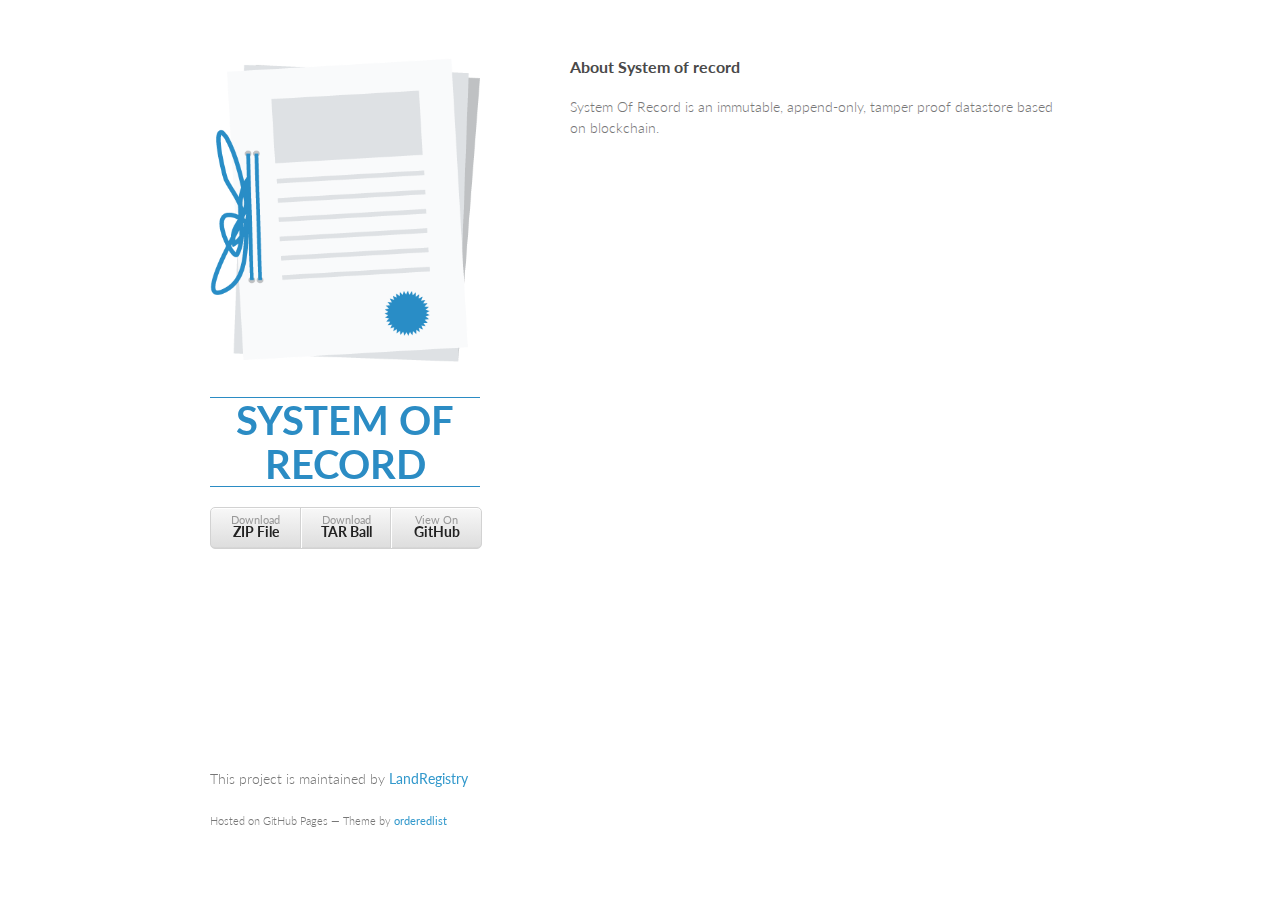
<file: index.html>
<!doctype html>
<html>
  <head>
    <meta charset="utf-8">
    <meta http-equiv="X-UA-Compatible" content="chrome=1">
    <title>System-of-record by LandRegistry</title>

    <link rel="stylesheet" href="stylesheets/styles.css">
    <link rel="stylesheet" href="stylesheets/pygment_trac.css">
    <meta name="viewport" content="width=device-width, initial-scale=1, user-scalable=no">
    <!--[if lt IE 9]>
    <script src="//html5shiv.googlecode.com/svn/trunk/html5.js"></script>
    <![endif]-->
  </head>
  <body>
    <div class="wrapper">
      <header>
        <img src="logo.png" alt="System of record logo" />
        <h1>System of record</h1>

        <ul>
          <li><a href="https://github.com/LandRegistry/system-of-record/zipball/master">Download <strong>ZIP File</strong></a></li>
          <li><a href="https://github.com/LandRegistry/system-of-record/tarball/master">Download <strong>TAR Ball</strong></a></li>
          <li><a href="https://github.com/LandRegistry/system-of-record">View On <strong>GitHub</strong></a></li>
        </ul>
      </header>
      <section>

        <h3>About System of record</h3>
        <p>
        System Of Record is an immutable, append-only, tamper proof datastore based on blockchain.

        </p>
      </section>
      <footer>
        <p>This project is maintained by <a href="https://github.com/LandRegistry">LandRegistry</a></p>
        <p><small>Hosted on GitHub Pages &mdash; Theme by <a href="https://github.com/orderedlist">orderedlist</a></small></p>
      </footer>
    </div>
    <script src="javascripts/scale.fix.js"></script>

  </body>
</html>
</file>
<file: stylesheets/styles.css>
@import url(https://fonts.googleapis.com/css?family=Lato:300italic,700italic,300,700);

body {
  padding:50px;
  font:14px/1.5 Lato, "Helvetica Neue", Helvetica, Arial, sans-serif;
  color:#777;
  font-weight:300;
}

h1, h2, h3, h4, h5, h6 {
  color:#222;
  margin:0 0 20px;
}

p, ul, ol, table, pre, dl {
  margin:0 0 20px;
}

h1, h2, h3 {
  line-height:1.1;
}

h1 {
  font-size:28px;
}

h2 {
  color:#393939;
}

h3, h4, h5, h6 {
  color:#494949;
}

a {
  color:#39c;
  font-weight:400;
  text-decoration:none;
}

a small {
  font-size:11px;
  color:#777;
  margin-top:-0.6em;
  display:block;
}

.wrapper {
  width:860px;
  margin:0 auto;
}

blockquote {
  border-left:1px solid #e5e5e5;
  margin:0;
  padding:0 0 0 20px;
  font-style:italic;
}

code, pre {
  font-family:Monaco, Bitstream Vera Sans Mono, Lucida Console, Terminal;
  color:#333;
  font-size:12px;
}

pre {
  padding:8px 15px;
  background: #f8f8f8;
  border-radius:5px;
  border:1px solid #e5e5e5;
  overflow-x: auto;
}

table {
  width:100%;
  border-collapse:collapse;
}

th, td {
  text-align:left;
  padding:5px 10px;
  border-bottom:1px solid #e5e5e5;
}

dt {
  color:#444;
  font-weight:700;
}

th {
  color:#444;
}

img {
  max-width:100%;
}

header {
  width:270px;
  float:left;
  position:fixed;
}

header ul {
  list-style:none;
  height:40px;

  padding:0;

  background: #eee;
  background: -moz-linear-gradient(top, #f8f8f8 0%, #dddddd 100%);
  background: -webkit-gradient(linear, left top, left bottom, color-stop(0%,#f8f8f8), color-stop(100%,#dddddd));
  background: -webkit-linear-gradient(top, #f8f8f8 0%,#dddddd 100%);
  background: -o-linear-gradient(top, #f8f8f8 0%,#dddddd 100%);
  background: -ms-linear-gradient(top, #f8f8f8 0%,#dddddd 100%);
  background: linear-gradient(top, #f8f8f8 0%,#dddddd 100%);

  border-radius:5px;
  border:1px solid #d2d2d2;
  box-shadow:inset #fff 0 1px 0, inset rgba(0,0,0,0.03) 0 -1px 0;
  width:270px;
}

header li {
  width:89px;
  float:left;
  border-right:1px solid #d2d2d2;
  height:40px;
}

header ul a {
  line-height:1;
  font-size:11px;
  color:#999;
  display:block;
  text-align:center;
  padding-top:6px;
  height:40px;
}

strong {
  color:#222;
  font-weight:700;
}

header ul li + li {
  width:88px;
  border-left:1px solid #fff;
}

header ul li + li + li {
  border-right:none;
  width:89px;
}

header ul a strong {
  font-size:14px;
  display:block;
  color:#222;
}

section {
  width:500px;
  float:right;
  padding-bottom:50px;
}

small {
  font-size:11px;
}

hr {
  border:0;
  background:#e5e5e5;
  height:1px;
  margin:0 0 20px;
}

footer {
  width:270px;
  float:left;
  position:fixed;
  bottom:50px;
}

@media print, screen and (max-width: 960px) {

  div.wrapper {
    width:auto;
    margin:0;
  }

  header, section, footer {
    float:none;
    position:static;
    width:auto;
  }

  header {
    padding-right:320px;
  }

  section {
    border:1px solid #e5e5e5;
    border-width:1px 0;
    padding:20px 0;
    margin:0 0 20px;
  }

  header a small {
    display:inline;
  }

  header ul {
    position:absolute;
    right:50px;
    top:52px;
  }
}

@media print, screen and (max-width: 720px) {
  body {
    word-wrap:break-word;
  }

  header {
    padding:0;
  }

  header ul, header p.view {
    position:static;
  }

  pre, code {
    word-wrap:normal;
  }
}

@media print, screen and (max-width: 480px) {
  body {
    padding:15px;
  }

  header ul {
    display:none;
  }
}

@media print {
  body {
    padding:0.4in;
    font-size:12pt;
    color:#444;
  }
}


/* Custom */

.logo {
  width:270px;
}

header h1 {
    text-transform: uppercase;
    margin-top: 30px;
    text-align: center;
    color: #2b8cc4;
    font-size: 40px;
    border-top:solid 1px #2b8cc4;
    border-bottom:solid 1px #2b8cc4;
}
</file>
<file: stylesheets/pygment_trac.css>
.highlight  { background: #ffffff; }
.highlight .c { color: #999988; font-style: italic } /* Comment */
.highlight .err { color: #a61717; background-color: #e3d2d2 } /* Error */
.highlight .k { font-weight: bold } /* Keyword */
.highlight .o { font-weight: bold } /* Operator */
.highlight .cm { color: #999988; font-style: italic } /* Comment.Multiline */
.highlight .cp { color: #999999; font-weight: bold } /* Comment.Preproc */
.highlight .c1 { color: #999988; font-style: italic } /* Comment.Single */
.highlight .cs { color: #999999; font-weight: bold; font-style: italic } /* Comment.Special */
.highlight .gd { color: #000000; background-color: #ffdddd } /* Generic.Deleted */
.highlight .gd .x { color: #000000; background-color: #ffaaaa } /* Generic.Deleted.Specific */
.highlight .ge { font-style: italic } /* Generic.Emph */
.highlight .gr { color: #aa0000 } /* Generic.Error */
.highlight .gh { color: #999999 } /* Generic.Heading */
.highlight .gi { color: #000000; background-color: #ddffdd } /* Generic.Inserted */
.highlight .gi .x { color: #000000; background-color: #aaffaa } /* Generic.Inserted.Specific */
.highlight .go { color: #888888 } /* Generic.Output */
.highlight .gp { color: #555555 } /* Generic.Prompt */
.highlight .gs { font-weight: bold } /* Generic.Strong */
.highlight .gu { color: #800080; font-weight: bold; } /* Generic.Subheading */
.highlight .gt { color: #aa0000 } /* Generic.Traceback */
.highlight .kc { font-weight: bold } /* Keyword.Constant */
.highlight .kd { font-weight: bold } /* Keyword.Declaration */
.highlight .kn { font-weight: bold } /* Keyword.Namespace */
.highlight .kp { font-weight: bold } /* Keyword.Pseudo */
.highlight .kr { font-weight: bold } /* Keyword.Reserved */
.highlight .kt { color: #445588; font-weight: bold } /* Keyword.Type */
.highlight .m { color: #009999 } /* Literal.Number */
.highlight .s { color: #d14 } /* Literal.String */
.highlight .na { color: #008080 } /* Name.Attribute */
.highlight .nb { color: #0086B3 } /* Name.Builtin */
.highlight .nc { color: #445588; font-weight: bold } /* Name.Class */
.highlight .no { color: #008080 } /* Name.Constant */
.highlight .ni { color: #800080 } /* Name.Entity */
.highlight .ne { color: #990000; font-weight: bold } /* Name.Exception */
.highlight .nf { color: #990000; font-weight: bold } /* Name.Function */
.highlight .nn { color: #555555 } /* Name.Namespace */
.highlight .nt { color: #000080 } /* Name.Tag */
.highlight .nv { color: #008080 } /* Name.Variable */
.highlight .ow { font-weight: bold } /* Operator.Word */
.highlight .w { color: #bbbbbb } /* Text.Whitespace */
.highlight .mf { color: #009999 } /* Literal.Number.Float */
.highlight .mh { color: #009999 } /* Literal.Number.Hex */
.highlight .mi { color: #009999 } /* Literal.Number.Integer */
.highlight .mo { color: #009999 } /* Literal.Number.Oct */
.highlight .sb { color: #d14 } /* Literal.String.Backtick */
.highlight .sc { color: #d14 } /* Literal.String.Char */
.highlight .sd { color: #d14 } /* Literal.String.Doc */
.highlight .s2 { color: #d14 } /* Literal.String.Double */
.highlight .se { color: #d14 } /* Literal.String.Escape */
.highlight .sh { color: #d14 } /* Literal.String.Heredoc */
.highlight .si { color: #d14 } /* Literal.String.Interpol */
.highlight .sx { color: #d14 } /* Literal.String.Other */
.highlight .sr { color: #009926 } /* Literal.String.Regex */
.highlight .s1 { color: #d14 } /* Literal.String.Single */
.highlight .ss { color: #990073 } /* Literal.String.Symbol */
.highlight .bp { color: #999999 } /* Name.Builtin.Pseudo */
.highlight .vc { color: #008080 } /* Name.Variable.Class */
.highlight .vg { color: #008080 } /* Name.Variable.Global */
.highlight .vi { color: #008080 } /* Name.Variable.Instance */
.highlight .il { color: #009999 } /* Literal.Number.Integer.Long */

.type-csharp .highlight .k { color: #0000FF }
.type-csharp .highlight .kt { color: #0000FF }
.type-csharp .highlight .nf { color: #000000; font-weight: normal }
.type-csharp .highlight .nc { color: #2B91AF }
.type-csharp .highlight .nn { color: #000000 }
.type-csharp .highlight .s { color: #A31515 }
.type-csharp .highlight .sc { color: #A31515 }
</file>
